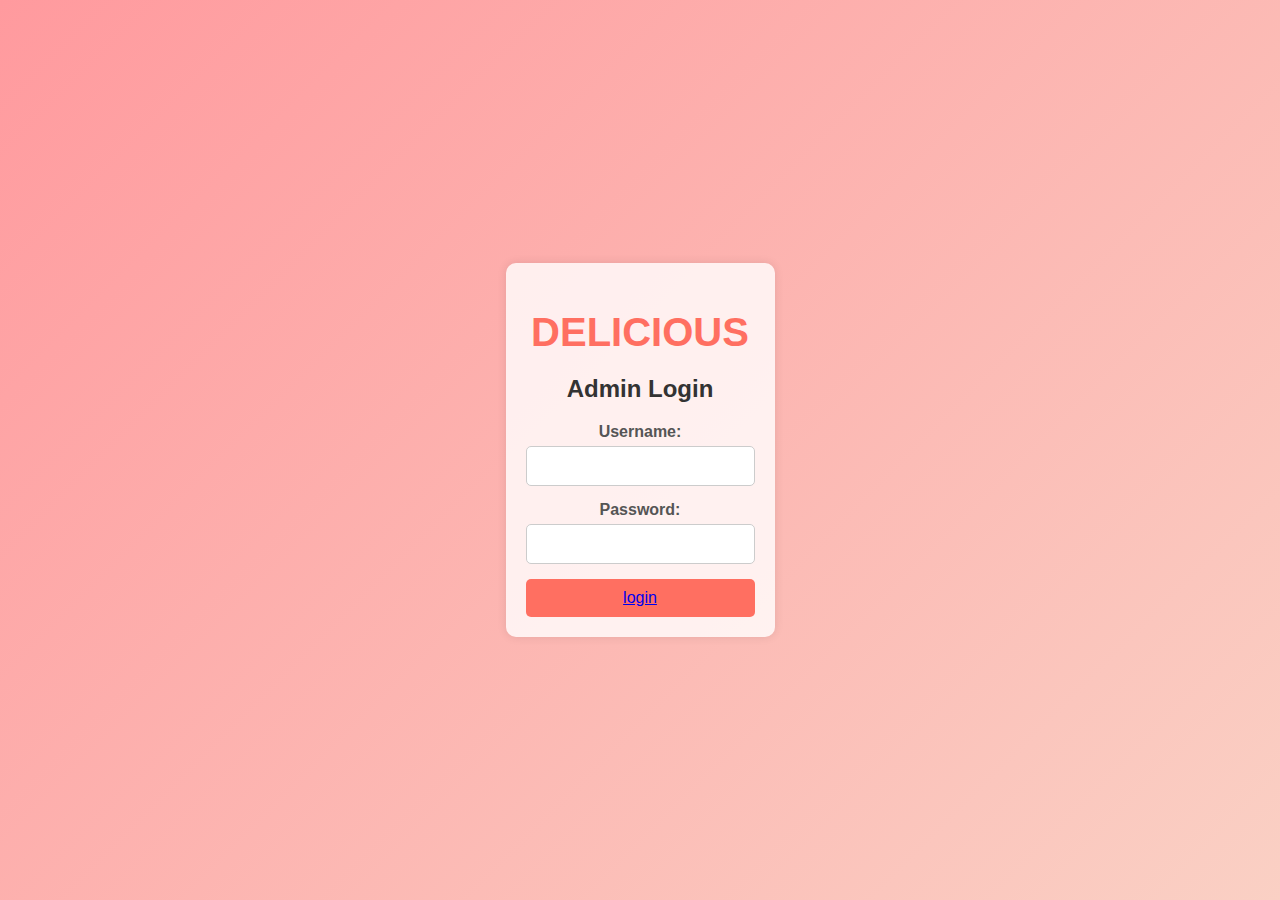
<file: index.html>
<!DOCTYPE html>
<html lang="en">
<head>
    <meta charset="UTF-8">
    <meta name="viewport" content="width=device-width, initial-scale=1.0">
    <title>DELICIOUS - Admin Login</title>
    <link rel="stylesheet" href="styles.css">
</head>
<body>
    <div class="login-container">
        <h1>DELICIOUS</h1>
        <h2>Admin Login</h2>
        <form id="loginForm">
            <label for="username">Username:</label>
            <input type="text" id="username" name="username" required>
            
            <label for="password">Password:</label>
            <input type="password" id="password" name="password" required>
            <button type="login" class="login-btn"><a href="dashboard.html">login</a></button>
    
        
        </form>
    </div>
    <script src="script.js"></script>
</body>
</html>
</file>
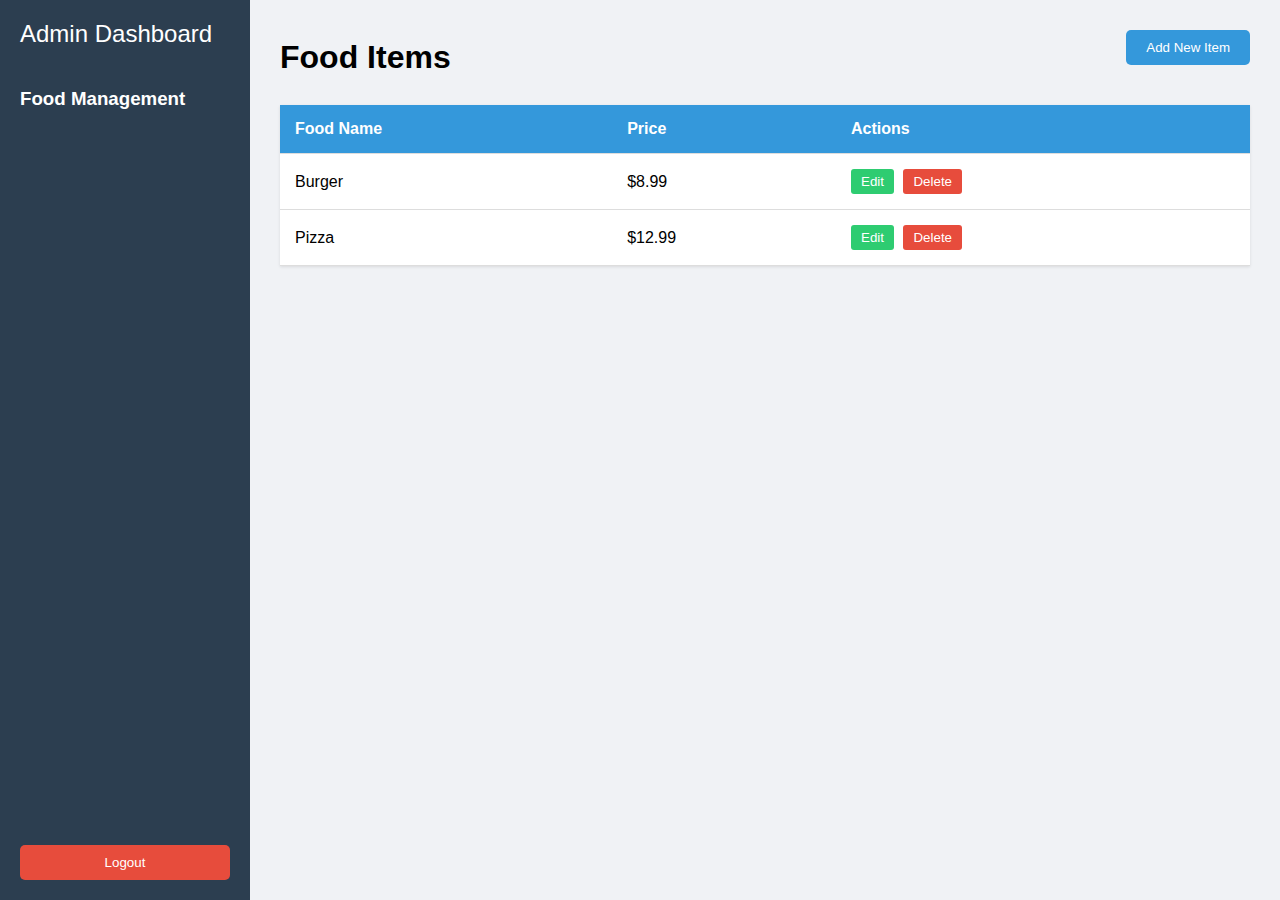
<file: dashboard.html>
<!DOCTYPE html>
<html lang="en">
<head>
    <meta charset="UTF-8">
    <meta name="viewport" content="width=device-width, initial-scale=1.0">
    <title>Admin Dashboard - Food Management</title>
    <style>
        * {
            margin: 0;
            padding: 0;
            box-sizing: border-box;
            font-family: Arial, sans-serif;
        }

        body {
            display: flex;
            min-height: 100vh;
            background-color: #f0f2f5;
        }

        .sidebar {
            width: 250px;
            background-color: #2c3e50;
            padding: 20px;
            color: white;
            display: flex;
            flex-direction: column;
        }

        .main-content {
            flex: 1;
            padding: 30px;
        }

        .logo {
            font-size: 24px;
            margin-bottom: 40px;
        }

        .logout-btn {
            margin-top: auto;
            padding: 10px;
            background-color: #e74c3c;
            color: white;
            border: none;
            border-radius: 5px;
            cursor: pointer;
        }

        .food-table {
            width: 100%;
            border-collapse: collapse;
            background-color: white;
            box-shadow: 0 1px 3px rgba(0,0,0,0.1);
        }

        .food-table th, .food-table td {
            padding: 15px;
            text-align: left;
            border-bottom: 1px solid #ddd;
        }

        .food-table th {
            background-color: #3498db;
            color: white;
        }

        .action-btn {
            padding: 5px 10px;
            border: none;
            border-radius: 3px;
            cursor: pointer;
            margin-right: 5px;
        }

        .edit-btn {
            background-color: #2ecc71;
            color: white;
        }

        .delete-btn {
            background-color: #e74c3c;
            color: white;
        }

        .add-btn {
            background-color: #3498db;
            color: white;
            padding: 10px 20px;
            border: none;
            border-radius: 5px;
            cursor: pointer;
            margin-bottom: 20px;
        }

        .header {
            display: flex;
            justify-content: space-between;
            align-items: center;
            margin-bottom: 20px;
        }
    </style>
</head>
<body>
    <div class="sidebar">
        <div class="logo">Admin Dashboard</div>
        
        <!-- Navigation Items (can add more later) -->
        <h3>Food Management</h3>
        
        <button class="logout-btn">Logout</button>
    </div>

    <div class="main-content">
        <div class="header">
            <h1>Food Items</h1>
            <button class="add-btn">Add New Item</button>
        </div>

        <table class="food-table">
            <thead>
                <tr>
                    <th>Food Name</th>
                    <th>Price</th>
                    <th>Actions</th>
                </tr>
            </thead>
            <tbody>
                <tr>
                    <td>Burger</td>
                    <td>$8.99</td>
                    <td>
                        <button class="action-btn edit-btn">Edit</button>
                        <button class="action-btn delete-btn">Delete</button>
                    </td>
                </tr>
                <tr>
                    <td>Pizza</td>
                    <td>$12.99</td>
                    <td>
                        <button class="action-btn edit-btn">Edit</button>
                        <button class="action-btn delete-btn">Delete</button>
                    </td>
                </tr>
                <!-- Add more rows dynamically -->
            </tbody>
        </table>
    </div>

    <!-- Add Modal (can be implemented with JavaScript later) -->
    <div class="modal" style="display: none;">
        <!-- Modal content -->
    </div>
</body>
</html>
</file>
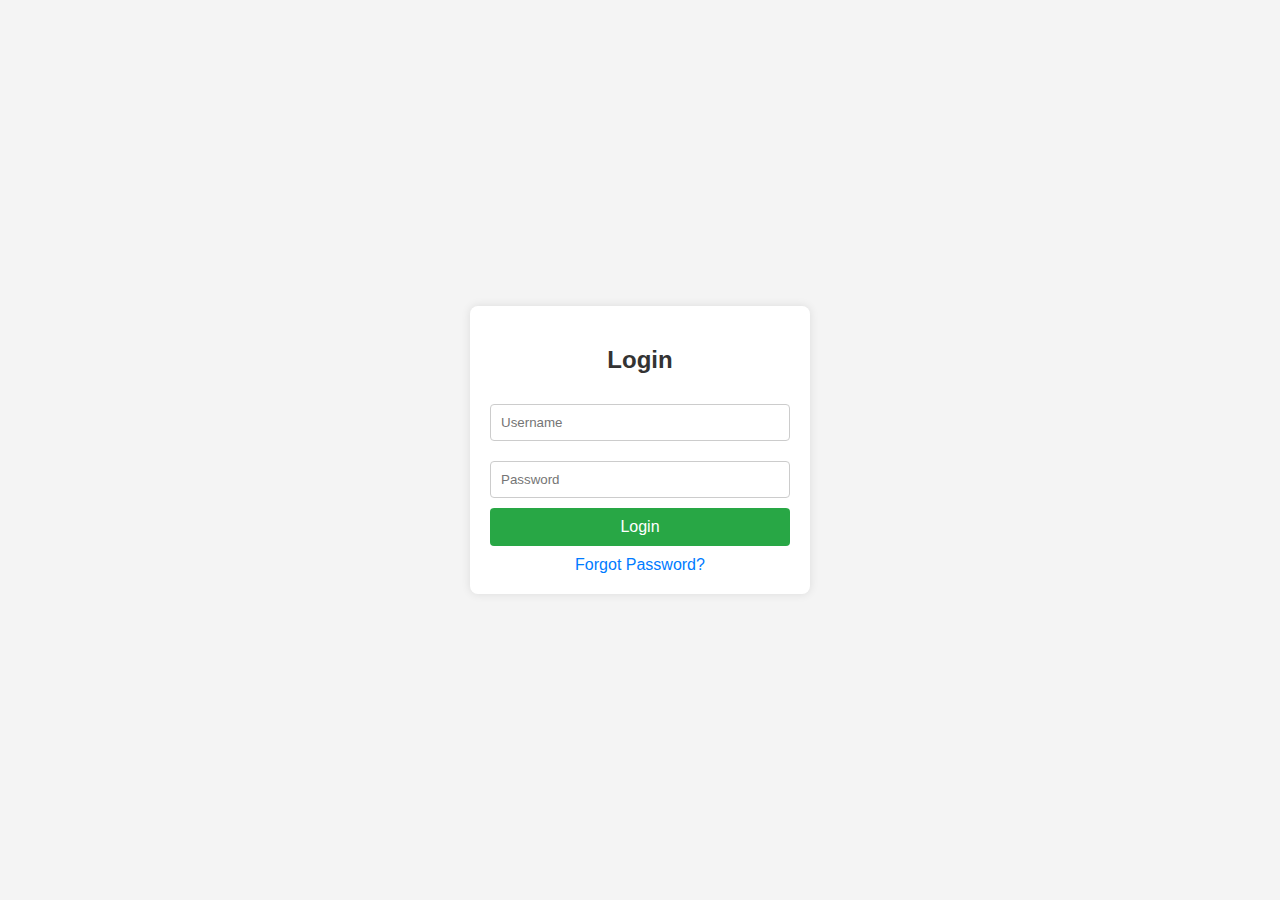
<file: login.html>
<!DOCTYPE html>
<html lang="en">
<head>
    <meta charset="UTF-8">
    <meta name="viewport" content="width=device-width, initial-scale=1.0">
    <title>Login Page</title>
    <style>
        body {
            font-family: Arial, sans-serif;
            background-color: #f4f4f4;
            display: flex;
            justify-content: center;
            align-items: center;
            height: 100vh;
            margin: 0;
        }

        .login-container {
            background-color: #fff;
            padding: 20px;
            border-radius: 8px;
            box-shadow: 0 0 10px rgba(0, 0, 0, 0.1);
            width: 300px;
            text-align: center;
        }

        .login-container h2 {
            margin-bottom: 20px;
            color: #333;
        }

        .login-container input[type="text"],
        .login-container input[type="password"] {
            width: 100%;
            padding: 10px;
            margin: 10px 0;
            border: 1px solid #ccc;
            border-radius: 4px;
            box-sizing: border-box;
        }

        .login-container input[type="submit"] {
            width: 100%;
            padding: 10px;
            background-color: #28a745;
            border: none;
            border-radius: 4px;
            color: #fff;
            font-size: 16px;
            cursor: pointer;
        }

        .login-container input[type="submit"]:hover {
            background-color: #218838;
        }

        .login-container .forgot-password {
            display: block;
            margin-top: 10px;
            color: #007bff;
            text-decoration: none;
        }

        .login-container .forgot-password:hover {
            text-decoration: underline;
        }
    </style>
</head>
<body>
    <div class="login-container">
        <h2>Login</h2>
        <form action="#" method="post">
            <input type="text" name="username" placeholder="Username" required>
            <input type="password" name="password" placeholder="Password" required>
            <input type="submit" value="Login">
        </form>
        <a href="#" class="forgot-password">Forgot Password?</a>
    </div>
</body>
</html>
</file>
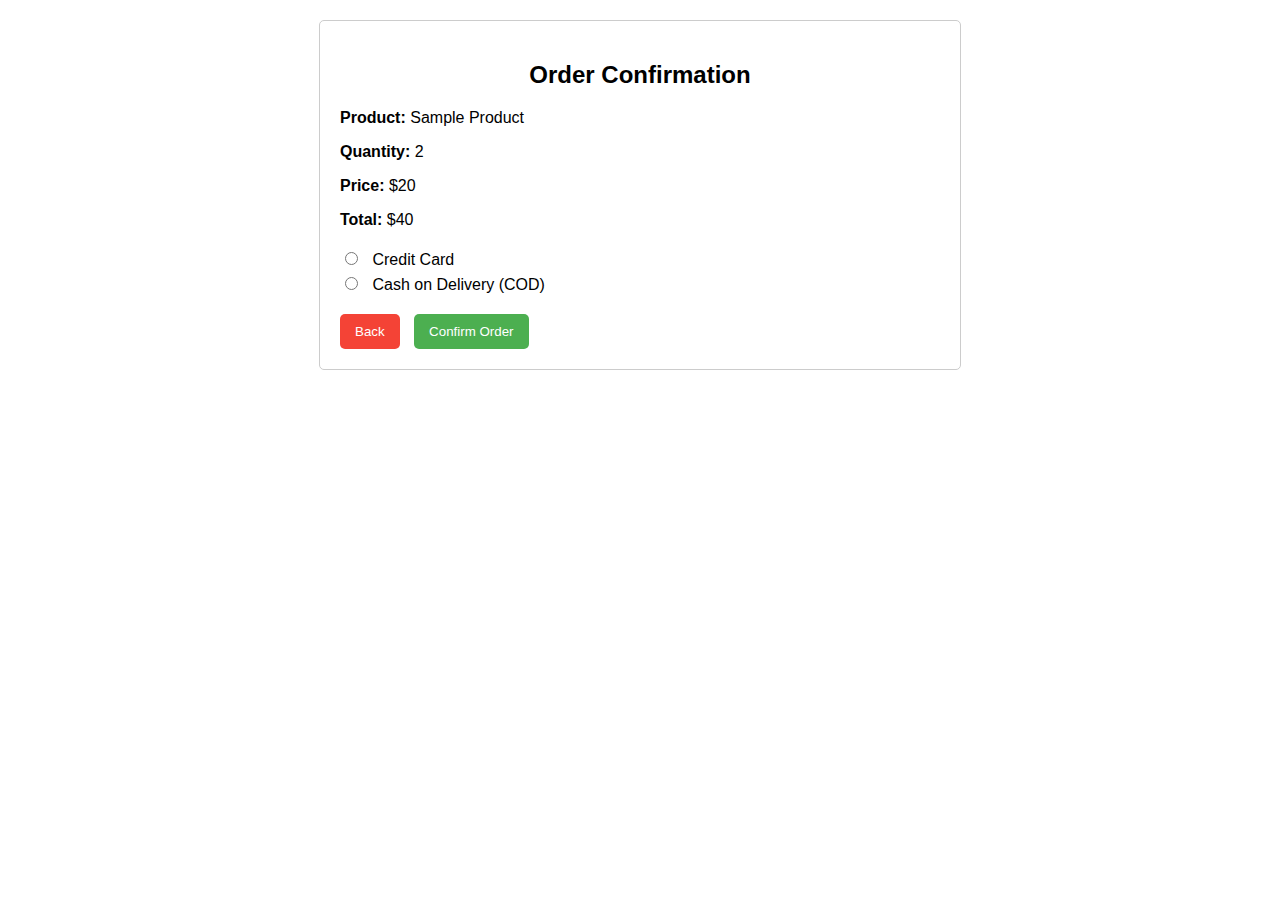
<file: order.html>
<!DOCTYPE html>
<html lang="en">
<head>
    <meta charset="UTF-8">
    <meta name="viewport" content="width=device-width, initial-scale=1.0">
    <title>Order Page</title>
    <style>
        body {
            font-family: sans-serif;
            margin: 20px;
        }

        .container {
            max-width: 600px;
            margin: 0 auto;
            border: 1px solid #ccc;
            padding: 20px;
            border-radius: 5px;
        }

        h2 {
            text-align: center;
        }

        .order-details {
            margin-bottom: 20px;
        }

        .order-details p {
            margin-bottom: 5px;
        }

        .payment-options {
            margin-bottom: 20px;
        }

        .payment-options label {
            display: block;
            margin-bottom: 5px;
        }

        .payment-options input[type="radio"] {
            margin-right: 10px;
        }

        .cod-details { /* Initially hidden */
            display: none;
            margin-top: 10px;
        }

        button {
            background-color: #4CAF50;
            color: white;
            padding: 10px 15px;
            border: none;
            border-radius: 5px;
            cursor: pointer;
        }

        .back-button {
           background-color: #f44336; /* Red */
           margin-right: 10px; /* Space between buttons */
        }
    </style>
</head>
<body>

    <div class="container">
        <h2>Order Confirmation</h2>

        <div class="order-details">
            <p><strong>Product:</strong> Sample Product</p>
            <p><strong>Quantity:</strong> 2</p>
            <p><strong>Price:</strong> $20</p>
            <p><strong>Total:</strong> $40</p>
            </div>

        <div class="payment-options">
            <label>
                <input type="radio" name="payment_method" value="credit_card"> Credit Card
            </label>
            <label>
                <input type="radio" name="payment_method" value="cod" id="cod_option"> Cash on Delivery (COD)
            </label>

            <div class="cod-details" id="cod_details">
                <p>Please enter your address for COD:</p>
                <textarea rows="4" cols="50"></textarea>
            </div>
        </div>

        <button class="back-button" onclick="goBack()">Back</button> <button onclick="confirmOrder()">Confirm Order</button>
    </div>

    <script>
        const codOption = document.getElementById('cod_option');
        const codDetails = document.getElementById('cod_details');

        codOption.addEventListener('change', function() {
            if (this.checked) {
                codDetails.style.display = 'block';
            } else {
                codDetails.style.display = 'none';
            }
        });

        function confirmOrder() {
            // Here you would typically handle the order confirmation logic,
            // such as sending data to a server.  For this example, we'll
            // just show an alert.
            alert("Order confirmed!");
        }

        function goBack() {
            // Navigate back to the previous page in the browser history
            window.history.back();
        }

    </script>

</body>
</html>
</file>
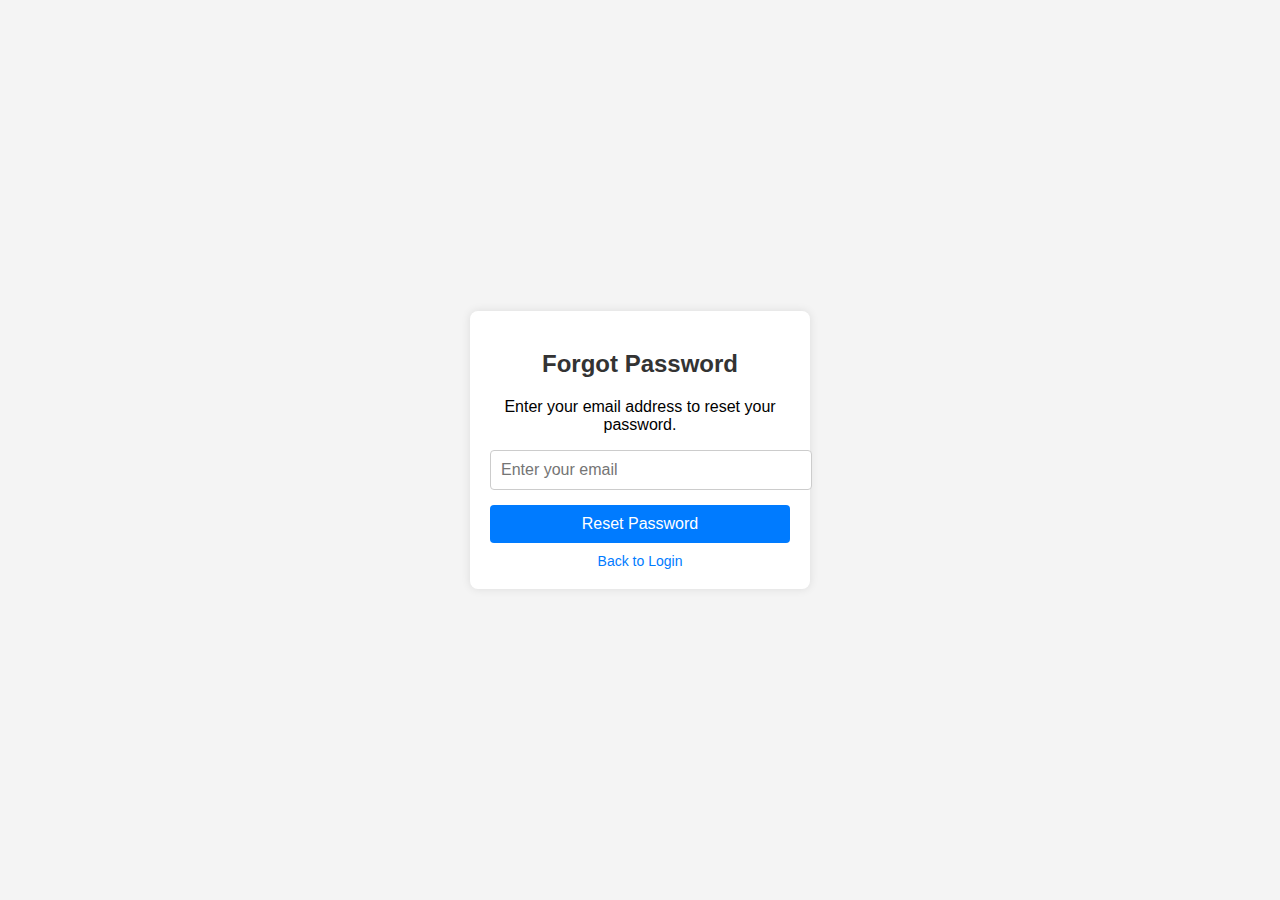
<file: password.html>
<!DOCTYPE html>
<html lang="en">
<head>
  <meta charset="UTF-8">
  <meta name="viewport" content="width=device-width, initial-scale=1.0">
  <title>Forgot Password</title>
  <style>
    body {
      font-family: Arial, sans-serif;
      background-color: #f4f4f4;
      display: flex;
      justify-content: center;
      align-items: center;
      height: 100vh;
      margin: 0;
    }
    .forgot-password-container {
      background-color: #fff;
      padding: 20px;
      border-radius: 8px;
      box-shadow: 0 0 10px rgba(0, 0, 0, 0.1);
      width: 300px;
      text-align: center;
    }
    .forgot-password-container h2 {
      margin-bottom: 20px;
      color: #333;
    }
    .forgot-password-container input[type="email"] {
      width: 100%;
      padding: 10px;
      margin-bottom: 15px;
      border: 1px solid #ccc;
      border-radius: 4px;
      font-size: 16px;
    }
    .forgot-password-container button {
      background-color: #007bff;
      color: #fff;
      padding: 10px 20px;
      border: none;
      border-radius: 4px;
      cursor: pointer;
      font-size: 16px;
      width: 100%;
    }
    .forgot-password-container button:hover {
      background-color: #0056b3;
    }
    .forgot-password-container a {
      display: block;
      margin-top: 10px;
      color: #007bff;
      text-decoration: none;
      font-size: 14px;
    }
    .forgot-password-container a:hover {
      text-decoration: underline;
    }
  </style>
</head>
<body>
  <div class="forgot-password-container">
    <h2>Forgot Password</h2>
    <p>Enter your email address to reset your password.</p>
    <form action="/reset-password" method="POST">
      <input type="email" name="email" placeholder="Enter your email" required>
      <button type="submit">Reset Password</button>
    </form>
    <a href="login.html">Back to Login</a>
  </div>
</body>
</html>
</file>
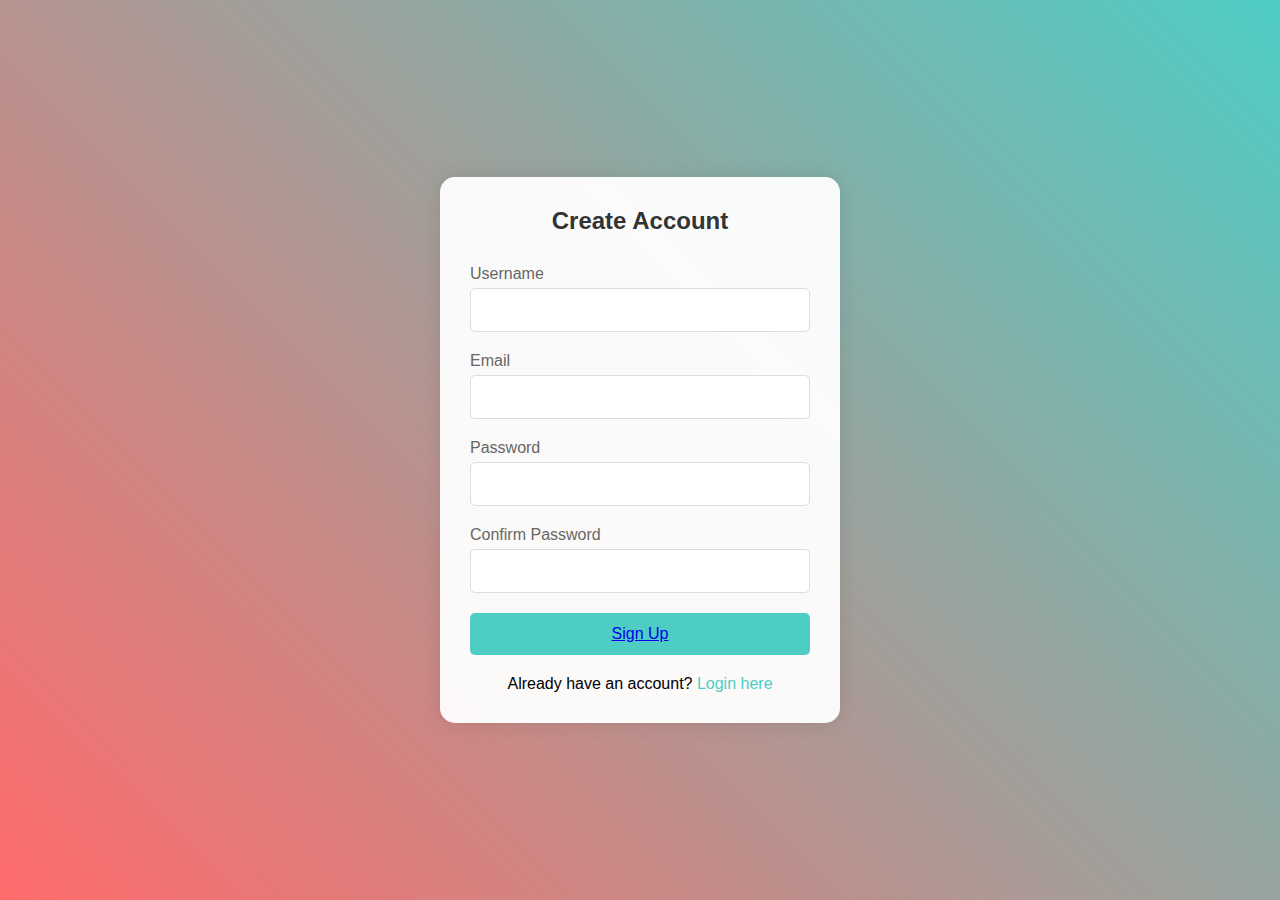
<file: signup,html.html>
<!DOCTYPE html>
<html lang="en">
<head>
    <meta charset="UTF-8">
    <meta name="viewport" content="width=device-width, initial-scale=1.0">
    <title>Signup Page</title>
    <style>
        * {
            margin: 0;
            padding: 0;
            box-sizing: border-box;
            font-family: 'Segoe UI', Tahoma, Geneva, Verdana, sans-serif;
        }

        body {
            display: flex;
            justify-content: center;
            align-items: center;
            min-height: 100vh;
            background: linear-gradient(45deg, #ff6b6b, #4ecdc4);
        }

        .signup-container {
            background: rgba(255, 255, 255, 0.95);
            padding: 30px;
            border-radius: 15px;
            box-shadow: 0 0 20px rgba(0, 0, 0, 0.1);
            width: 100%;
            max-width: 400px;
        }

        .signup-container h2 {
            text-align: center;
            color: #333;
            margin-bottom: 30px;
        }

        .form-group {
            margin-bottom: 20px;
        }

        .form-group label {
            display: block;
            margin-bottom: 5px;
            color: #666;
        }

        .form-group input {
            width: 100%;
            padding: 12px;
            border: 1px solid #ddd;
            border-radius: 5px;
            font-size: 16px;
            transition: border-color 0.3s ease;
        }

        .form-group input:focus {
            outline: none;
            border-color: #4ecdc4;
            box-shadow: 0 0 5px rgba(78, 205, 196, 0.3);
        }

        .signup-btn {
            width: 100%;
            padding: 12px;
            background: #4ecdc4;
            color: white;
            border: none;
            border-radius: 5px;
            font-size: 16px;
            cursor: pointer;
            transition: background 0.3s ease;
        }

        .signup-btn:hover {
            background: #45b7b0;
        }

        .login-link {
            text-align: center;
            margin-top: 20px;
        }

        .login-link a {
            color: #4ecdc4;
            text-decoration: none;
            transition: color 0.3s ease;
        }

        .login-link a:hover {
            color: #45b7b0;
        }

        @media (max-width: 480px) {
            .signup-container {
                margin: 15px;
                padding: 20px;
            }
        }
    </style>
</head>
<body>
    <div class="signup-container">
        <h2>Create Account</h2>
        <form>
            <div class="form-group">
                <label for="username">Username</label>
                <input type="text" id="username" name="username" required>
            </div>
            
            <div class="form-group">
                <label for="email">Email</label>
                <input type="email" id="email" name="email" required>
            </div>
            
            <div class="form-group">
                <label for="password">Password</label>
                <input type="password" id="password" name="password" required>
            </div>
            
            <div class="form-group">
                <label for="confirm-password">Confirm Password</label>
                <input type="password" id="confirm-password" name="confirm-password" required>
            </div>
            
            <button type="submit" class="signup-btn"><a href="index.html">Sign Up</a></button>
    
        </form>
        <div class="login-link">
            Already have an account? <a href="#">Login here</a>
        </div>
    </div>
</body>
</html>
</file>
<file: styles.css>
body {
    margin: 0;
    padding: 0;
    font-family: Arial, sans-serif;
    background: linear-gradient(135deg, #ff9a9e 0%, #fad0c4 100%);
    height: 100vh;
    display: flex;
    justify-content: center;
    align-items: center;
}

.login-container, .dashboard-container {
    background: rgba(255, 255, 255, 0.8);
    padding: 20px;
    border-radius: 10px;
    box-shadow: 0 0 10px rgba(0, 0, 0, 0.1);
    text-align: center;
}

h1 {
    color: #ff6f61;
    font-size: 2.5em;
    margin-bottom: 10px;
}

h2 {
    color: #333;
    font-size: 1.5em;
    margin-bottom: 20px;
}

form {
    display: flex;
    flex-direction: column;
}

label {
    margin-bottom: 5px;
    font-weight: bold;
    color: #555;
}

input {
    padding: 10px;
    margin-bottom: 15px;
    border: 1px solid #ccc;
    border-radius: 5px;
    font-size: 1em;
}

button {
    padding: 10px;
    background-color: #ff6f61;
    color: white;
    border: none;
    border-radius: 5px;
    font-size: 1em;
    cursor: pointer;
}

button:hover {
    background-color: #ff3b2f;
}

.dashboard-content {
    margin-top: 20px;
}

#logoutBtn {
    background-color: #333;
}

#logoutBtn:hover {
    background-color: #555;
}
</file>
